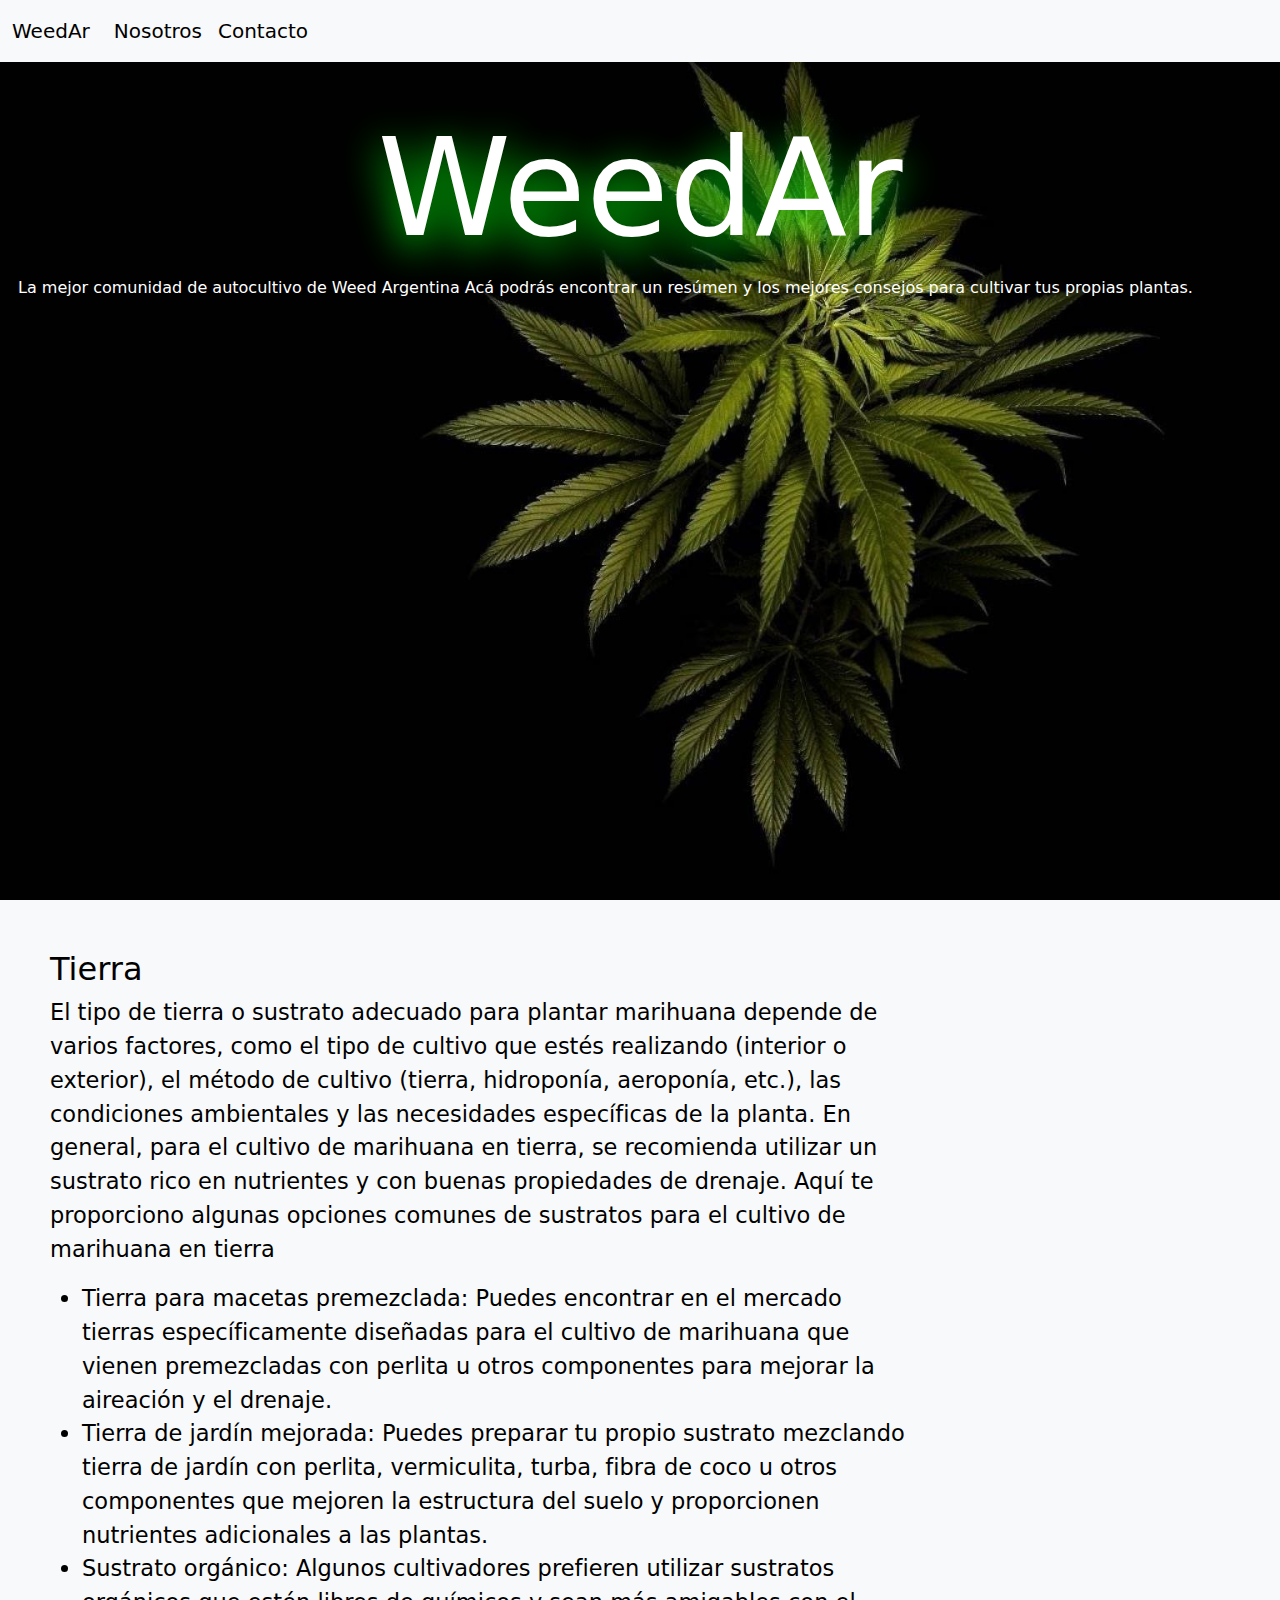
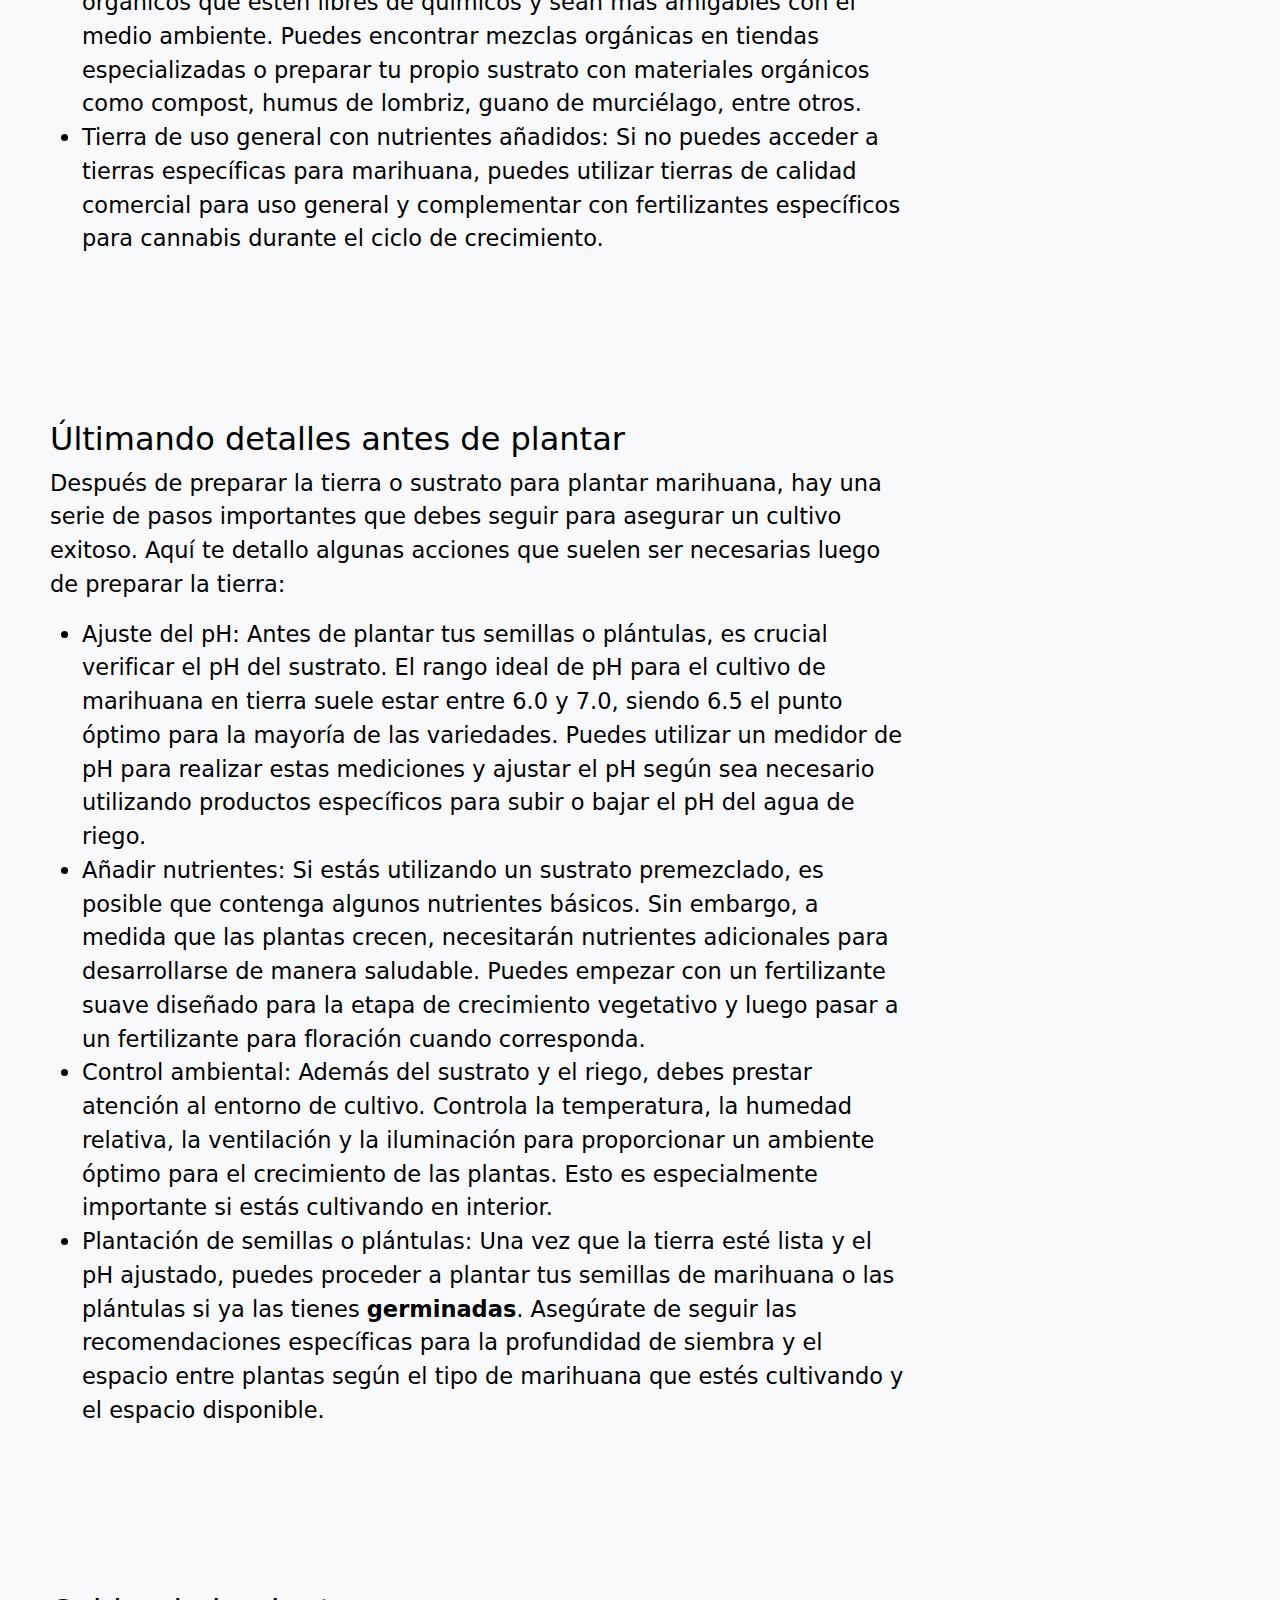
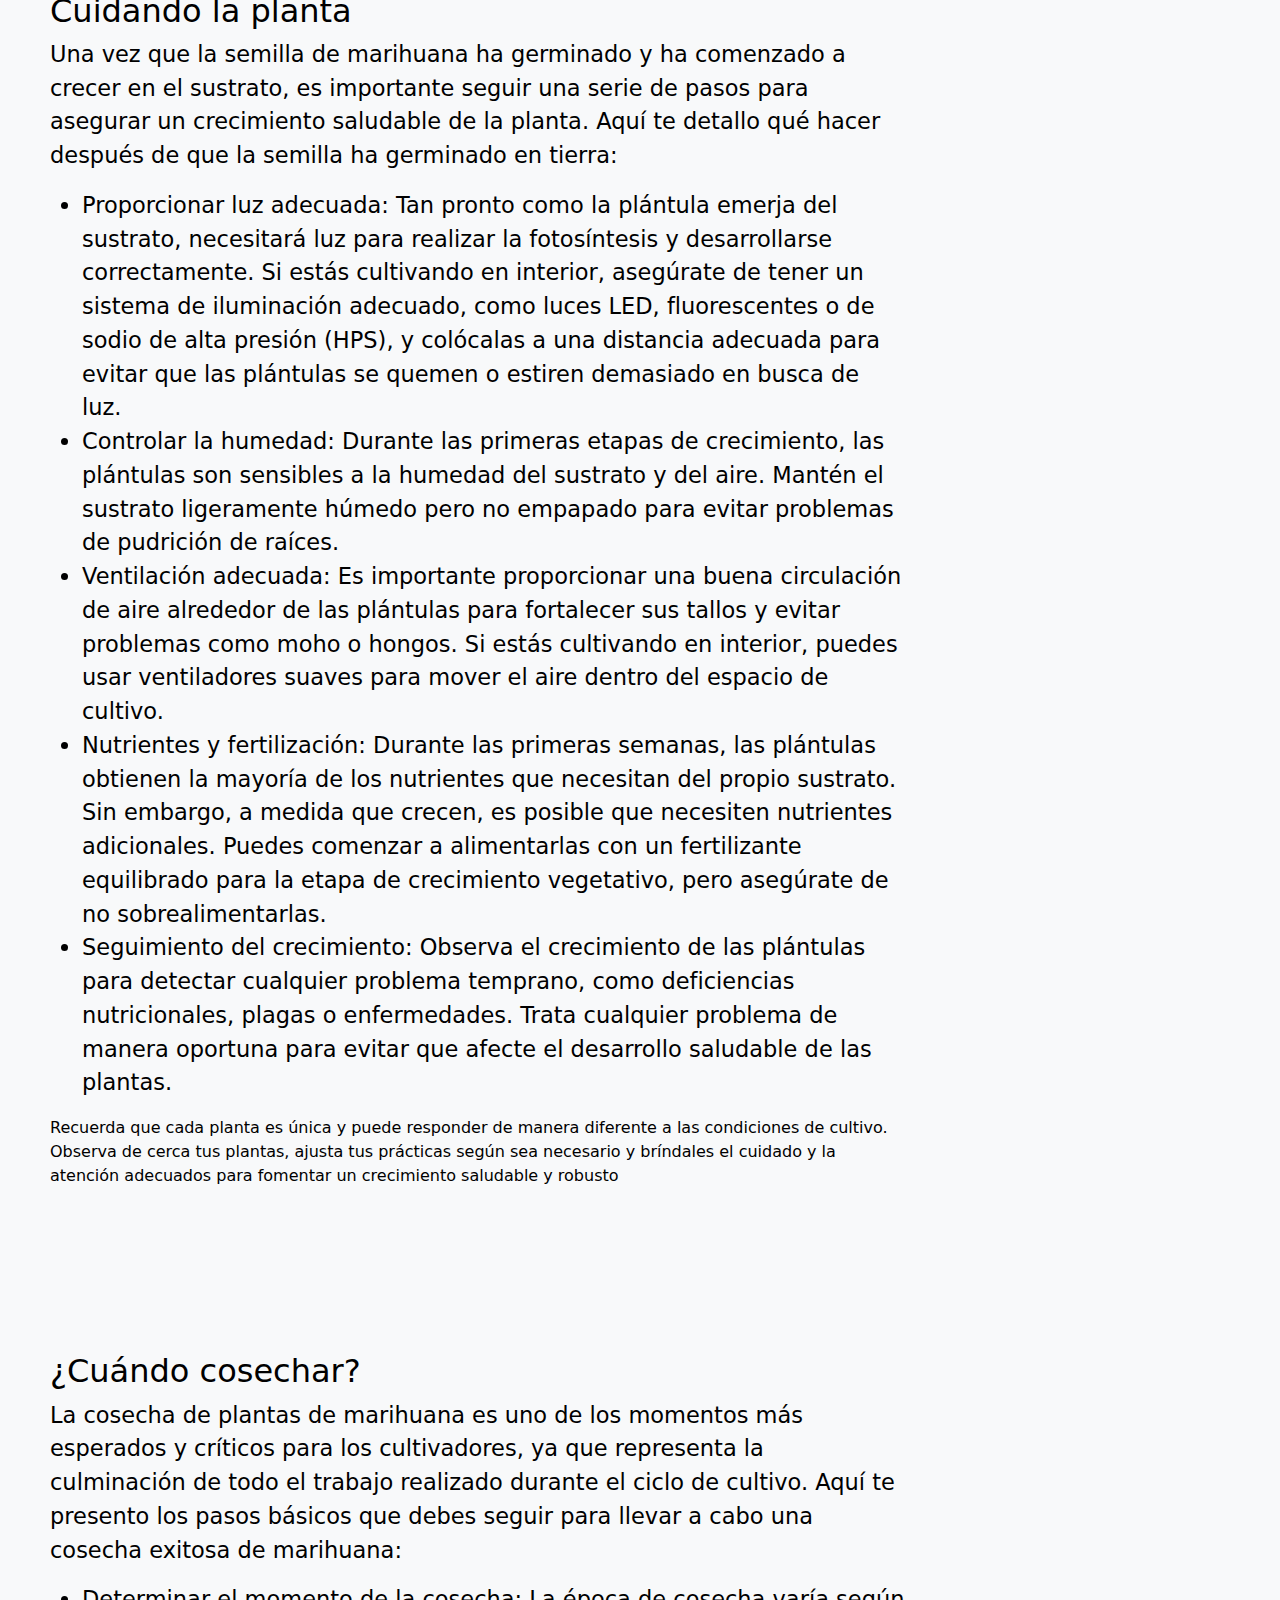
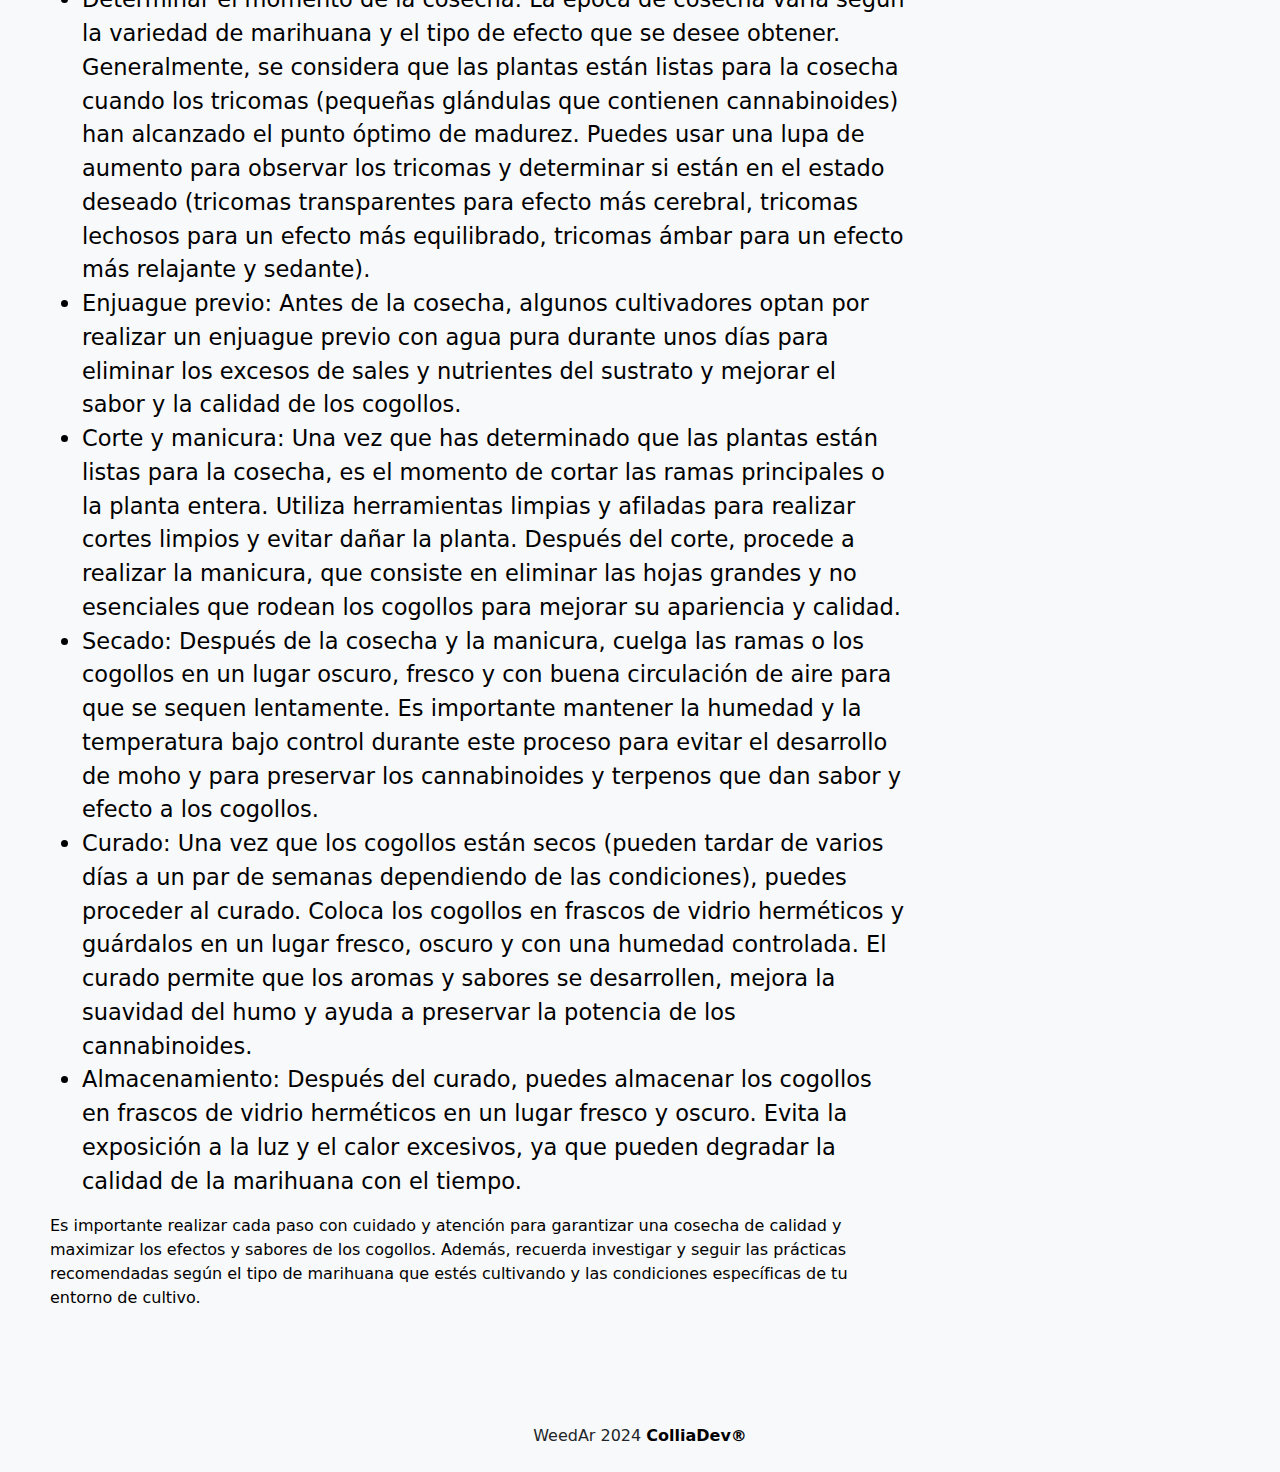
<file: index.html>
<!DOCTYPE html>
<html lang="es">
<head>
    <link rel="icon" href="Archivos/iconoWeed.png">
    <link href="https://cdn.jsdelivr.net/npm/bootstrap@5.3.3/dist/css/bootstrap.min.css" rel="stylesheet" integrity="sha384-QWTKZyjpPEjISv5WaRU9OFeRpok6YctnYmDr5pNlyT2bRjXh0JMhjY6hW+ALEwIH" crossorigin="anonymous">
    <link rel="stylesheet" href="estilo.css">
    <meta charset="UTF-8">
    <meta name="viewport" content="width=device-width, initial-scale=1.0">
    <title>WeedAr</title>
</head>
<body>
    <nav class="navbar navbar-expand-lg bg-body-tertiary">
        <div class="container-fluid">
          <a class="navbar-brand" href="#">WeedAr</a>
          <button class="navbar-toggler" type="button" data-bs-toggle="collapse" data-bs-target="#navbarNav" aria-controls="navbarNav" aria-expanded="false" aria-label="Toggle navigation">
            <span class="navbar-toggler-icon"></span>
          </button>
          <div class="collapse navbar-collapse" id="navbarNav">
            <ul class="navbar-nav">
              <li class="nav-item">
                <a class="nav-link active" aria-current="page" href="nosotros.html">Nosotros</a>
              </li>
              <li class="nav-item">
                <a class="nav-link active" href="contacto.html">Contacto</a>
              </li>
            </ul>
          </div>
        </div>
    </nav>


    <div class="inicio" id="inicio">
        <h1 class="titulo">
            WeedAr
        </h1>
        <h6>
            La mejor comunidad de autocultivo de Weed Argentina
            Acá podrás encontrar un resúmen y los mejores consejos para cultivar tus propias plantas. 
        </h6>
    </div>


    <section>
        <div class="info">
            <h2>
                Tierra
            </h2>
            <p>
                El tipo de tierra o sustrato adecuado para plantar marihuana depende de varios factores, como el tipo de cultivo que estés realizando (interior o exterior), el método de cultivo (tierra, hidroponía, aeroponía, etc.), las condiciones ambientales y las necesidades específicas de la planta. En general, para el cultivo de marihuana en tierra, se recomienda utilizar un sustrato rico en nutrientes y con buenas propiedades de drenaje. Aquí te proporciono algunas opciones comunes de sustratos para el cultivo de marihuana en tierra
                <ul>
                    <li>
                        Tierra para macetas premezclada: Puedes encontrar en el mercado tierras específicamente diseñadas para el cultivo de marihuana que vienen premezcladas con perlita u otros componentes para mejorar la aireación y el drenaje.
                    </li>
                    <li>
                        Tierra de jardín mejorada: Puedes preparar tu propio sustrato mezclando tierra de jardín con perlita, vermiculita, turba, fibra de coco u otros componentes que mejoren la estructura del suelo y proporcionen nutrientes adicionales a las plantas.
                    </li>
                    <li>
                        Sustrato orgánico: Algunos cultivadores prefieren utilizar sustratos orgánicos que estén libres de químicos y sean más amigables con el medio ambiente. Puedes encontrar mezclas orgánicas en tiendas especializadas o preparar tu propio sustrato con materiales orgánicos como compost, humus de lombriz, guano de murciélago, entre otros.
                    </li>
                    <li>
                        Tierra de uso general con nutrientes añadidos: Si no puedes acceder a tierras específicas para marihuana, puedes utilizar tierras de calidad comercial para uso general y complementar con fertilizantes específicos para cannabis durante el ciclo de crecimiento.
                    </li>
                </ul> 
            </p>
        </div>
        <img src="Archivos/tierra.png" alt="" id="tierra" class="tierra">
    </section><br><br>


    <section class="fondo1">
        <div class="info">
            <h2>
                Últimando detalles antes de plantar
            </h2>
            <p>
                Después de preparar la tierra o sustrato para plantar marihuana, hay una serie de pasos importantes que debes seguir para asegurar un cultivo exitoso. Aquí te detallo algunas acciones que suelen ser necesarias luego de preparar la tierra:
                <ul>
                    <li>
                        Ajuste del pH: Antes de plantar tus semillas o plántulas, es crucial verificar el pH del sustrato. El rango ideal de pH para el cultivo de marihuana en tierra suele estar entre 6.0 y 7.0, siendo 6.5 el punto óptimo para la mayoría de las variedades. Puedes utilizar un medidor de pH para realizar estas mediciones y ajustar el pH según sea necesario utilizando productos específicos para subir o bajar el pH del agua de riego.
                    </li>
                    <li>
                        Añadir nutrientes: Si estás utilizando un sustrato premezclado, es posible que contenga algunos nutrientes básicos. Sin embargo, a medida que las plantas crecen, necesitarán nutrientes adicionales para desarrollarse de manera saludable. Puedes empezar con un fertilizante suave diseñado para la etapa de crecimiento vegetativo y luego pasar a un fertilizante para floración cuando corresponda.
                    </li>
                    <li>
                        Control ambiental: Además del sustrato y el riego, debes prestar atención al entorno de cultivo. Controla la temperatura, la humedad relativa, la ventilación y la iluminación para proporcionar un ambiente óptimo para el crecimiento de las plantas. Esto es especialmente importante si estás cultivando en interior.
                    </li>
                    <li>
                        Plantación de semillas o plántulas: Una vez que la tierra esté lista y el pH ajustado, puedes proceder a plantar tus semillas de marihuana o las plántulas si ya las tienes <b>germinadas</b>. Asegúrate de seguir las recomendaciones específicas para la profundidad de siembra y el espacio entre plantas según el tipo de marihuana que estés cultivando y el espacio disponible.
                    </li>
                </ul>
            </p>
        </div>
        <img src="Archivos/plantar.png" alt="" id="plantar" class="plantar">
    </section><br><br>
    

    <section class="fondo2">
        <div class="info">
            <h2>
                Cuidando la planta
            </h2>
            <p>
                Una vez que la semilla de marihuana ha germinado y ha comenzado a crecer en el sustrato, es importante seguir una serie de pasos para asegurar un crecimiento saludable de la planta. Aquí te detallo qué hacer después de que la semilla ha germinado en tierra:
                <ul>
                    <li>
                        Proporcionar luz adecuada: Tan pronto como la plántula emerja del sustrato, necesitará luz para realizar la fotosíntesis y desarrollarse correctamente. Si estás cultivando en interior, asegúrate de tener un sistema de iluminación adecuado, como luces LED, fluorescentes o de sodio de alta presión (HPS), y colócalas a una distancia adecuada para evitar que las plántulas se quemen o estiren demasiado en busca de luz.
                    </li>
                    <li>
                        Controlar la humedad: Durante las primeras etapas de crecimiento, las plántulas son sensibles a la humedad del sustrato y del aire. Mantén el sustrato ligeramente húmedo pero no empapado para evitar problemas de pudrición de raíces.
                    </li>
                    <li>
                        Ventilación adecuada: Es importante proporcionar una buena circulación de aire alrededor de las plántulas para fortalecer sus tallos y evitar problemas como moho o hongos. Si estás cultivando en interior, puedes usar ventiladores suaves para mover el aire dentro del espacio de cultivo.
                    </li>
                    <li>
                        Nutrientes y fertilización: Durante las primeras semanas, las plántulas obtienen la mayoría de los nutrientes que necesitan del propio sustrato. Sin embargo, a medida que crecen, es posible que necesiten nutrientes adicionales. Puedes comenzar a alimentarlas con un fertilizante equilibrado para la etapa de crecimiento vegetativo, pero asegúrate de no sobrealimentarlas.
                    </li>
                    <li>
                        Seguimiento del crecimiento: Observa el crecimiento de las plántulas para detectar cualquier problema temprano, como deficiencias nutricionales, plagas o enfermedades. Trata cualquier problema de manera oportuna para evitar que afecte el desarrollo saludable de las plantas.
                    </li>
                </ul>
                Recuerda que cada planta es única y puede responder de manera diferente a las condiciones de cultivo. Observa de cerca tus plantas, ajusta tus prácticas según sea necesario y bríndales el cuidado y la atención adecuados para fomentar un crecimiento saludable y robusto
            </p>
        </div>
        <img src="Archivos/planta.png" alt="" id="planta" class="planta">
    </section><br><br>
    

    <section class="fondo3">
        <div class="info">
            <h2>
                ¿Cuándo cosechar?
            </h2>
            <p>

                La cosecha de plantas de marihuana es uno de los momentos más esperados y críticos para los cultivadores, ya que representa la culminación de todo el trabajo realizado durante el ciclo de cultivo. Aquí te presento los pasos básicos que debes seguir para llevar a cabo una cosecha exitosa de marihuana:
            <ul>
                <li>
                    Determinar el momento de la cosecha: La época de cosecha varía según la variedad de marihuana y el tipo de efecto que se desee obtener. Generalmente, se considera que las plantas están listas para la cosecha cuando los tricomas (pequeñas glándulas que contienen cannabinoides) han alcanzado el punto óptimo de madurez. Puedes usar una lupa de aumento para observar los tricomas y determinar si están en el estado deseado (tricomas transparentes para efecto más cerebral, tricomas lechosos para un efecto más equilibrado, tricomas ámbar para un efecto más relajante y sedante).
                </li>
                <li>
                    Enjuague previo: Antes de la cosecha, algunos cultivadores optan por realizar un enjuague previo con agua pura durante unos días para eliminar los excesos de sales y nutrientes del sustrato y mejorar el sabor y la calidad de los cogollos.
                </li>
                <li>Corte y manicura: Una vez que has determinado que las plantas están listas para la cosecha, es el momento de cortar las ramas principales o la planta entera. Utiliza herramientas limpias y afiladas para realizar cortes limpios y evitar dañar la planta. Después del corte, procede a realizar la manicura, que consiste en eliminar las hojas grandes y no esenciales que rodean los cogollos para mejorar su apariencia y calidad.</li>
                <li>
                    Secado: Después de la cosecha y la manicura, cuelga las ramas o los cogollos en un lugar oscuro, fresco y con buena circulación de aire para que se sequen lentamente. Es importante mantener la humedad y la temperatura bajo control durante este proceso para evitar el desarrollo de moho y para preservar los cannabinoides y terpenos que dan sabor y efecto a los cogollos.
                </li>
                <li>
                    Curado: Una vez que los cogollos están secos (pueden tardar de varios días a un par de semanas dependiendo de las condiciones), puedes proceder al curado. Coloca los cogollos en frascos de vidrio herméticos y guárdalos en un lugar fresco, oscuro y con una humedad controlada. El curado permite que los aromas y sabores se desarrollen, mejora la suavidad del humo y ayuda a preservar la potencia de los cannabinoides.
                </li>
                <li>
                    Almacenamiento: Después del curado, puedes almacenar los cogollos en frascos de vidrio herméticos en un lugar fresco y oscuro. Evita la exposición a la luz y el calor excesivos, ya que pueden degradar la calidad de la marihuana con el tiempo.
                </li>
            </ul>
            Es importante realizar cada paso con cuidado y atención para garantizar una cosecha de calidad y maximizar los efectos y sabores de los cogollos. Además, recuerda investigar y seguir las prácticas recomendadas según el tipo de marihuana que estés cultivando y las condiciones específicas de tu entorno de cultivo.
            </p>
        </div>
        <img src="Archivos/cosecha.png" alt="" id="cosecha" class="cosecha">
    </section><br><br>



    
    <footer class="footer">
        WeedAr 2024 <a href="https://www.instagram.com/colliadev/" target="_blank" class="miPerfil footer"><b>ColliaDev®</b></a>
    </footer><br>
    <script src="codigo.js"></script>
    <script src="https://cdn.jsdelivr.net/npm/bootstrap@5.3.3/dist/js/bootstrap.bundle.min.js" integrity="sha384-YvpcrYf0tY3lHB60NNkmXc5s9fDVZLESaAA55NDzOxhy9GkcIdslK1eN7N6jIeHz" crossorigin="anonymous"></script>
</body>
</html>
</file>
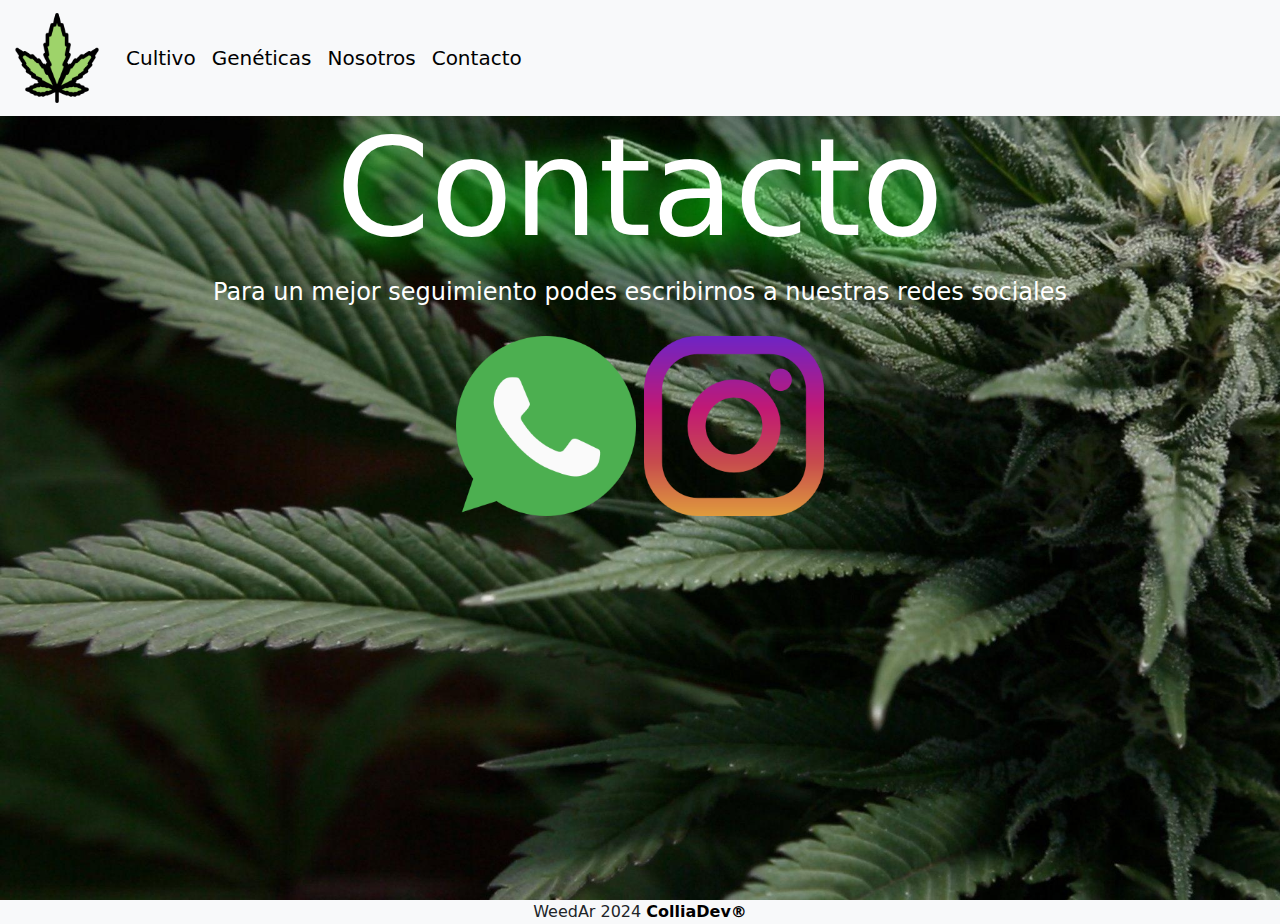
<file: contacto.html>
<!DOCTYPE html>
<html lang="en">

<head>
  <link rel="icon" href="Archivos/iconoWeed.png">
  <link href="https://cdn.jsdelivr.net/npm/bootstrap@5.3.3/dist/css/bootstrap.min.css" rel="stylesheet"
    integrity="sha384-QWTKZyjpPEjISv5WaRU9OFeRpok6YctnYmDr5pNlyT2bRjXh0JMhjY6hW+ALEwIH" crossorigin="anonymous">
  <link rel="stylesheet" href="estilo.css">
  <meta charset="UTF-8">
  <meta name="viewport" content="width=device-width, initial-scale=1.0">
  <title>Document</title>
</head>

<body>

  <nav class="navbar navbar-expand-lg bg-body-tertiary">
    <div class="container-fluid">
      <a class="navbar-brand" href="index.html"><img src="Archivos/iconoWeed.png" alt="" class="logoWeed"></a>
      <button class="navbar-toggler" type="button" data-bs-toggle="collapse" data-bs-target="#navbarNav"
        aria-controls="navbarNav" aria-expanded="false" aria-label="Toggle navigation">
        <span class="navbar-toggler-icon"></span>
      </button>
      <div class="collapse navbar-collapse" id="navbarNav">
        <ul class="navbar-nav">
          <li class="nav-item">
            <a class="nav-link active" aria-current="page" href="cultivo.html">Cultivo</a>
          </li>
          <li class="nav-item">
            <a class="nav-link active" href="geneticas.html">Genéticas</a>
          </li>
          <li class="nav-item">
            <a class="nav-link active" aria-current="page" href="nosotros.html">Nosotros</a>
          </li>
          <li class="nav-item">
            <a class="nav-link active" href="contacto.html">Contacto</a>
          </li>
        </ul>
      </div>
    </div>
  </nav>


  <div class="inicio fondoCon" id="inicio">
    <h1 class="titulo">
      Contacto
    </h1>
    <h4>
      Para un mejor seguimiento podes escribirnos a nuestras redes sociales <br><br>
      <a href="" target="_blank"><img src="Archivos/wp.png" alt="" class="insta"></a>
      <a href="https://www.instagram.com/" target="_blank"><img src="Archivos/insta.png" alt="" class="insta"></a>
    </h4>
  </div>


  <footer class="footer">
    WeedAr 2024 <a href="https://www.instagram.com/colliadev/" target="_blank"
      class="miPerfil footer"><b>ColliaDev®</b></a>
  </footer>



  <script src="codigo.js"></script>
  <script src="https://cdn.jsdelivr.net/npm/bootstrap@5.3.3/dist/js/bootstrap.bundle.min.js"
    integrity="sha384-YvpcrYf0tY3lHB60NNkmXc5s9fDVZLESaAA55NDzOxhy9GkcIdslK1eN7N6jIeHz"
    crossorigin="anonymous"></script>

</body>

</html>
</file>
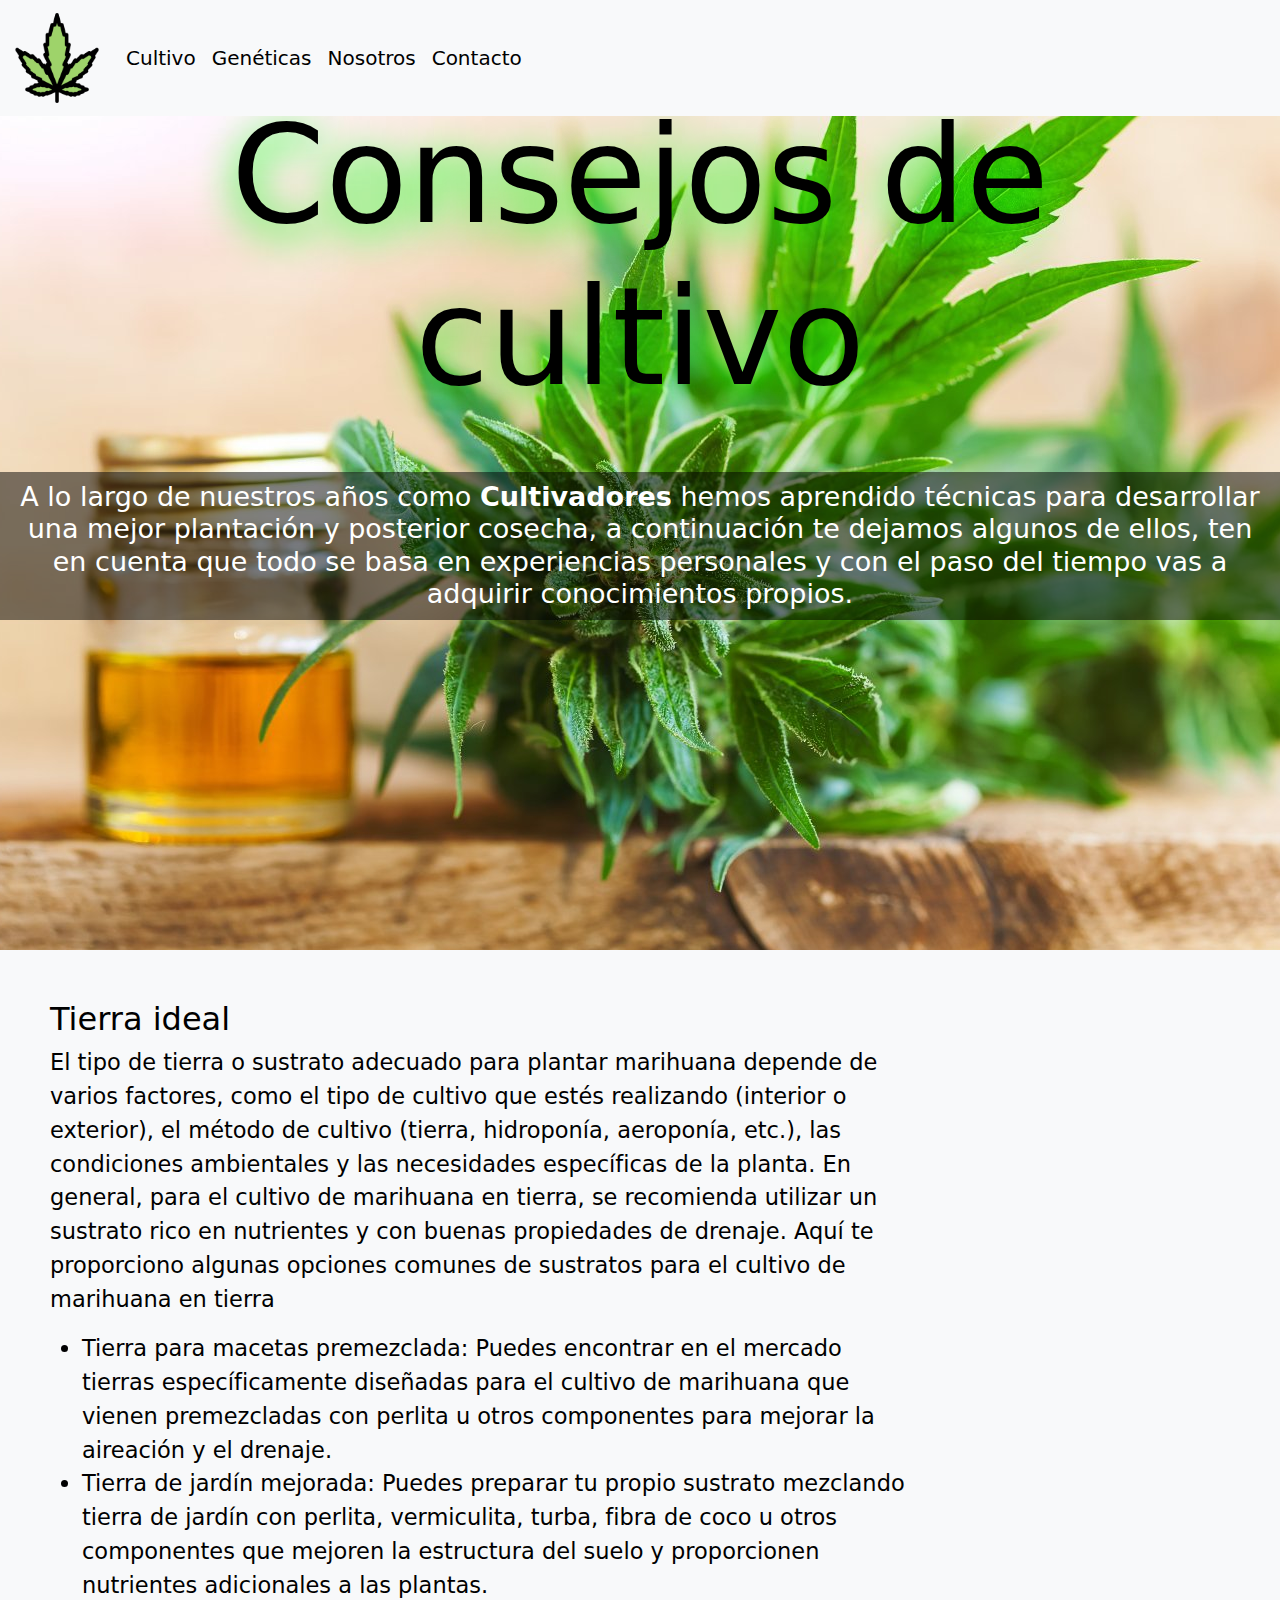
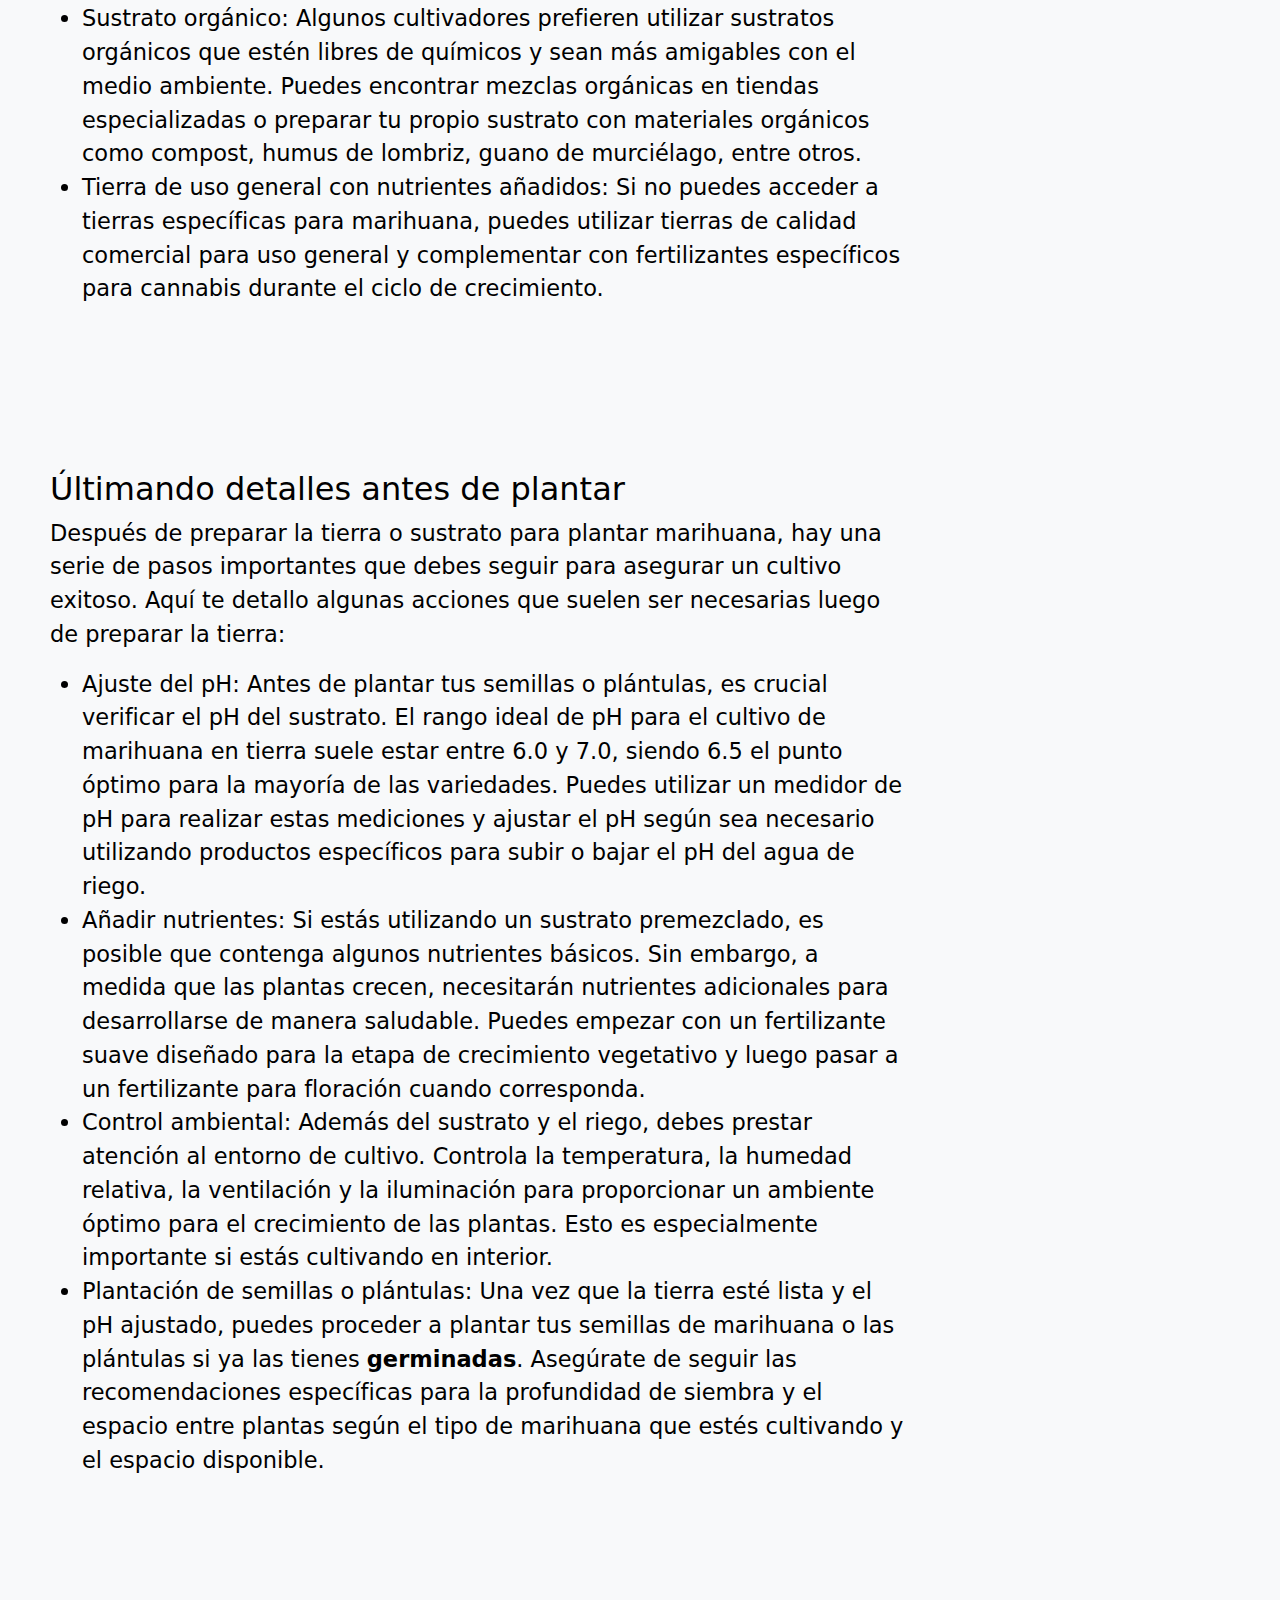
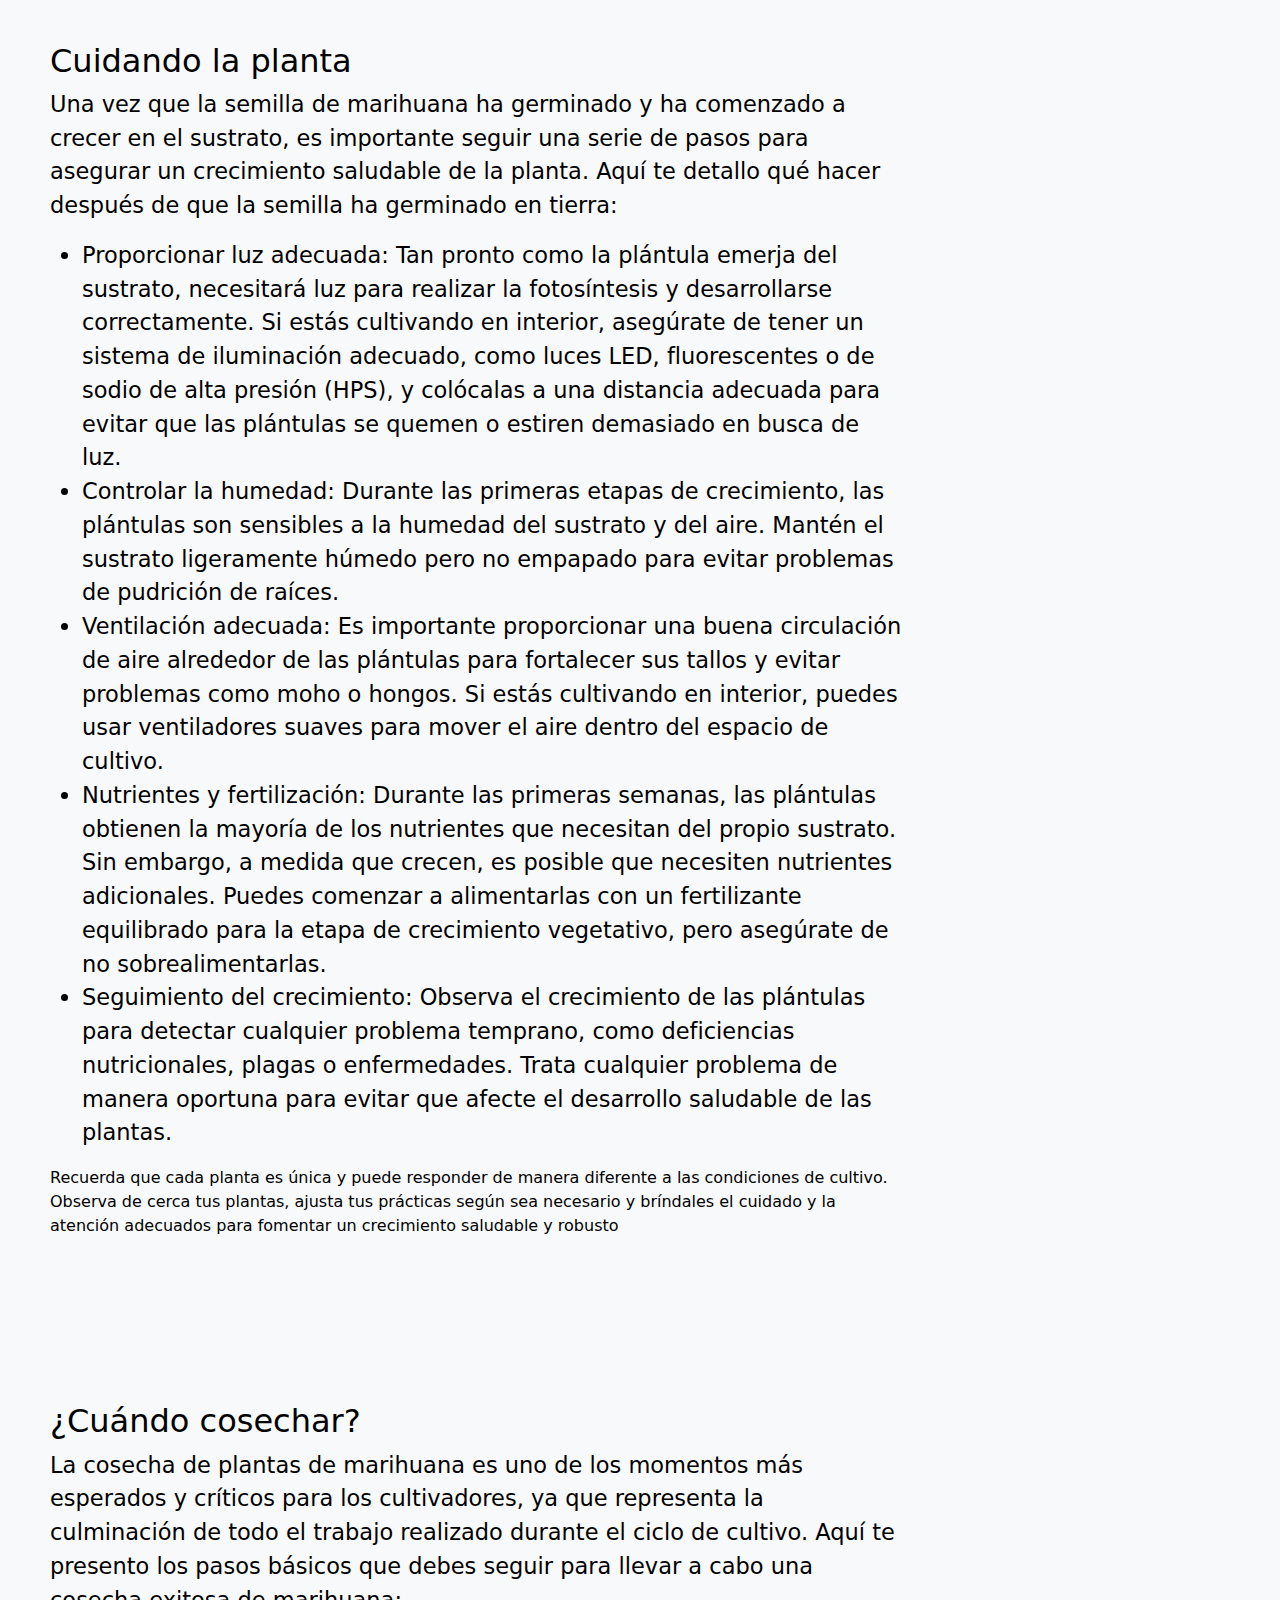
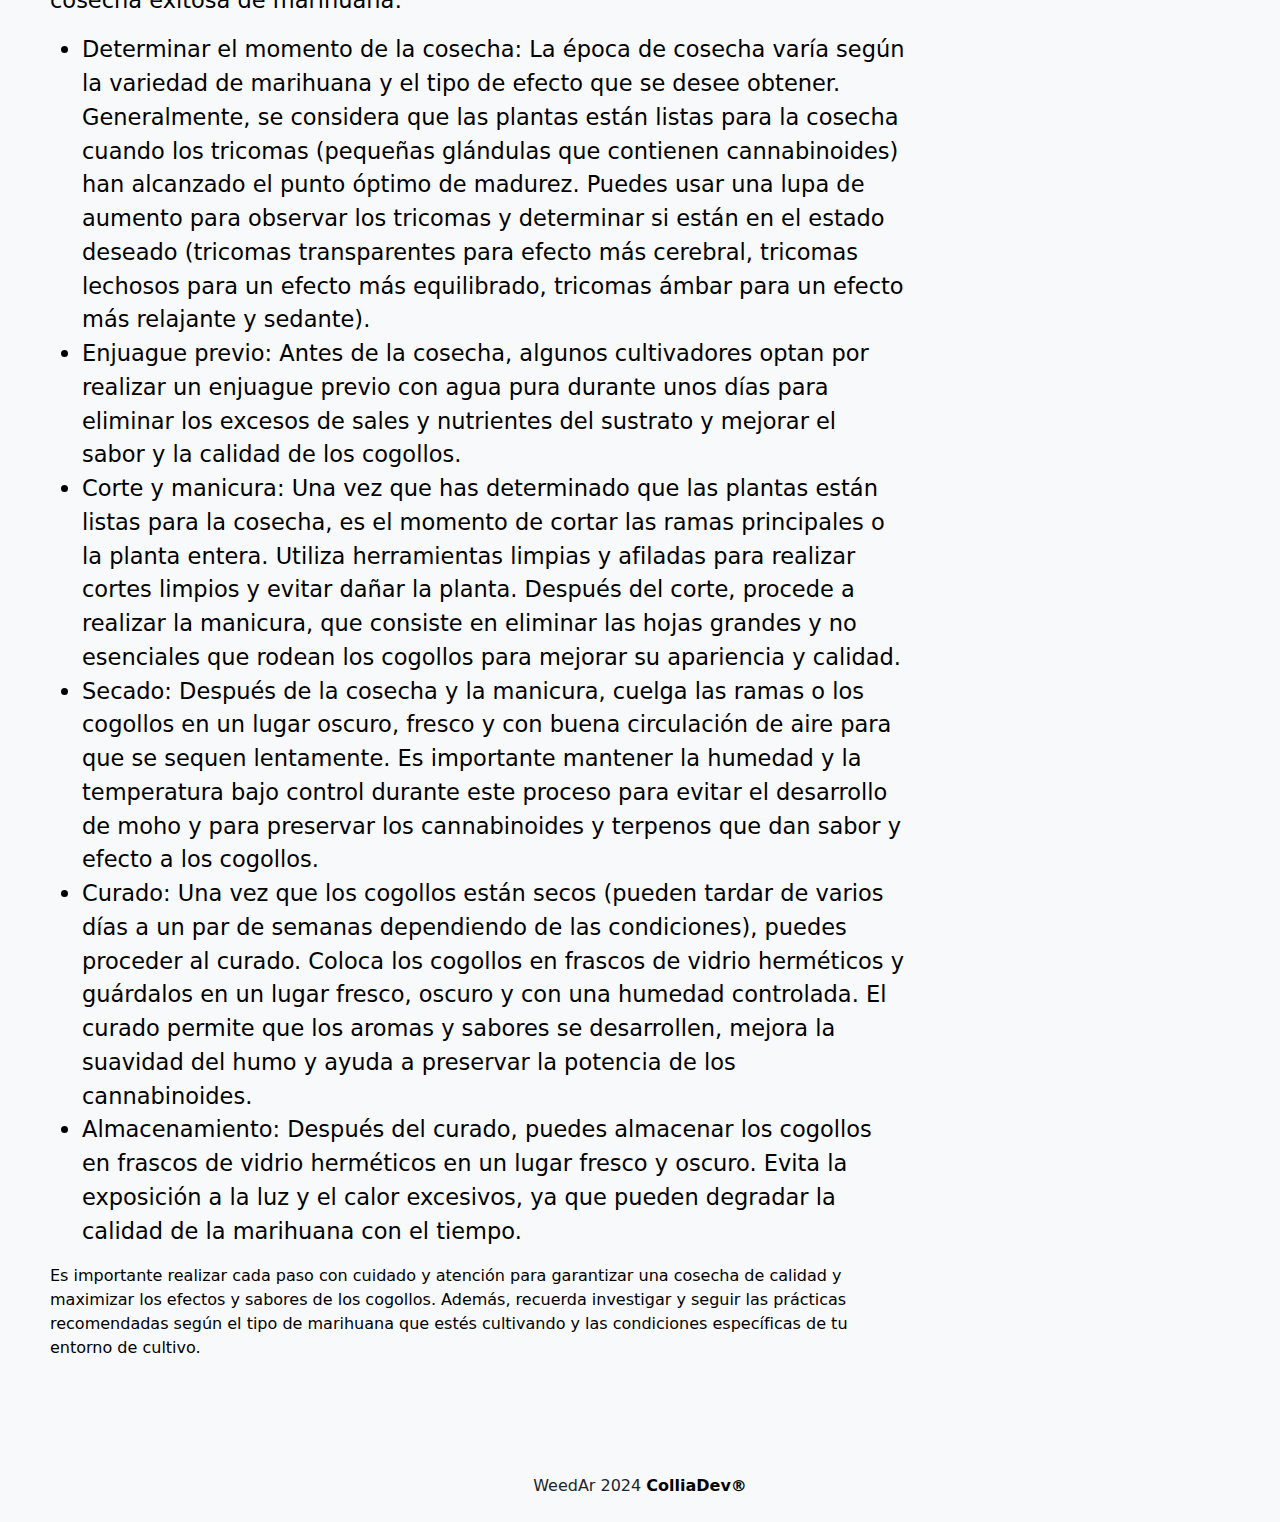
<file: cultivo.html>
<!DOCTYPE html>
<html lang="es">

<head>
    <link rel="icon" href="Archivos/iconoWeed.png">
    <link href="https://cdn.jsdelivr.net/npm/bootstrap@5.3.3/dist/css/bootstrap.min.css" rel="stylesheet"
        integrity="sha384-QWTKZyjpPEjISv5WaRU9OFeRpok6YctnYmDr5pNlyT2bRjXh0JMhjY6hW+ALEwIH" crossorigin="anonymous">
    <link rel="stylesheet" href="estilo.css">
    <meta charset="UTF-8">
    <meta name="viewport" content="width=device-width, initial-scale=1.0">
    <title>WeedAr</title>
</head>

<body>
    <nav class="navbar navbar-expand-lg bg-body-tertiary">
        <div class="container-fluid">
            <a class="navbar-brand" href="index.html"><img src="Archivos/iconoWeed.png" alt="" class="logoWeed"></a>
            <button class="navbar-toggler" type="button" data-bs-toggle="collapse" data-bs-target="#navbarNav"
                aria-controls="navbarNav" aria-expanded="false" aria-label="Toggle navigation">
                <span class="navbar-toggler-icon"></span>
            </button>
            <div class="collapse navbar-collapse" id="navbarNav">
                <ul class="navbar-nav">
                    <li class="nav-item">
                        <a class="nav-link active" aria-current="page" href="cultivo.html">Cultivo</a>
                    </li>
                    <li class="nav-item">
                        <a class="nav-link active" href="geneticas.html">Genéticas</a>
                    </li>
                    <li class="nav-item">
                        <a class="nav-link active" aria-current="page" href="nosotros.html">Nosotros</a>
                    </li>
                    <li class="nav-item">
                        <a class="nav-link active" href="contacto.html">Contacto</a>
                    </li>
                </ul>
            </div>
        </div>
    </nav>


    <section class="cultivo" id="inicio">
        <div>
            <h1 class="tituloCultivo">
                Consejos de cultivo
            </h1>
            <div class="divCultivo">
                <h4 class="pCultivo">
                    A lo largo de nuestros años como <b>Cultivadores</b> hemos aprendido técnicas para desarrollar una
                    mejor plantación y posterior cosecha, a continuación te dejamos algunos de ellos, ten en cuenta que
                    todo se basa en experiencias personales y con el paso del tiempo vas a adquirir conocimientos
                    propios.
                </h4>
            </div>
        </div>
    </section>



    <section>
        <div class="info">
            <h2>
                Tierra ideal
            </h2>
            <p>
                El tipo de tierra o sustrato adecuado para plantar marihuana depende de varios factores, como el tipo de
                cultivo que estés realizando (interior o exterior), el método de cultivo (tierra, hidroponía, aeroponía,
                etc.), las condiciones ambientales y las necesidades específicas de la planta. En general, para el
                cultivo de marihuana en tierra, se recomienda utilizar un sustrato rico en nutrientes y con buenas
                propiedades de drenaje. Aquí te proporciono algunas opciones comunes de sustratos para el cultivo de
                marihuana en tierra
            <ul>
                <li>
                    Tierra para macetas premezclada: Puedes encontrar en el mercado tierras específicamente diseñadas
                    para el cultivo de marihuana que vienen premezcladas con perlita u otros componentes para mejorar la
                    aireación y el drenaje.
                </li>
                <li>
                    Tierra de jardín mejorada: Puedes preparar tu propio sustrato mezclando tierra de jardín con
                    perlita, vermiculita, turba, fibra de coco u otros componentes que mejoren la estructura del suelo y
                    proporcionen nutrientes adicionales a las plantas.
                </li>
                <li>
                    Sustrato orgánico: Algunos cultivadores prefieren utilizar sustratos orgánicos que estén libres de
                    químicos y sean más amigables con el medio ambiente. Puedes encontrar mezclas orgánicas en tiendas
                    especializadas o preparar tu propio sustrato con materiales orgánicos como compost, humus de
                    lombriz, guano de murciélago, entre otros.
                </li>
                <li>
                    Tierra de uso general con nutrientes añadidos: Si no puedes acceder a tierras específicas para
                    marihuana, puedes utilizar tierras de calidad comercial para uso general y complementar con
                    fertilizantes específicos para cannabis durante el ciclo de crecimiento.
                </li>
            </ul>
            </p>
        </div>
        <img src="Archivos/tierra.png" alt="" id="tierra" class="tierra">
    </section><br><br>


    <section class="fondo1">
        <div class="info">
            <h2>
                Últimando detalles antes de plantar
            </h2>
            <p>
                Después de preparar la tierra o sustrato para plantar marihuana, hay una serie de pasos importantes que
                debes seguir para asegurar un cultivo exitoso. Aquí te detallo algunas acciones que suelen ser
                necesarias luego de preparar la tierra:
            <ul>
                <li>
                    Ajuste del pH: Antes de plantar tus semillas o plántulas, es crucial verificar el pH del sustrato.
                    El rango ideal de pH para el cultivo de marihuana en tierra suele estar entre 6.0 y 7.0, siendo 6.5
                    el punto óptimo para la mayoría de las variedades. Puedes utilizar un medidor de pH para realizar
                    estas mediciones y ajustar el pH según sea necesario utilizando productos específicos para subir o
                    bajar el pH del agua de riego.
                </li>
                <li>
                    Añadir nutrientes: Si estás utilizando un sustrato premezclado, es posible que contenga algunos
                    nutrientes básicos. Sin embargo, a medida que las plantas crecen, necesitarán nutrientes adicionales
                    para desarrollarse de manera saludable. Puedes empezar con un fertilizante suave diseñado para la
                    etapa de crecimiento vegetativo y luego pasar a un fertilizante para floración cuando corresponda.
                </li>
                <li>
                    Control ambiental: Además del sustrato y el riego, debes prestar atención al entorno de cultivo.
                    Controla la temperatura, la humedad relativa, la ventilación y la iluminación para proporcionar un
                    ambiente óptimo para el crecimiento de las plantas. Esto es especialmente importante si estás
                    cultivando en interior.
                </li>
                <li>
                    Plantación de semillas o plántulas: Una vez que la tierra esté lista y el pH ajustado, puedes
                    proceder a plantar tus semillas de marihuana o las plántulas si ya las tienes <b>germinadas</b>.
                    Asegúrate de seguir las recomendaciones específicas para la profundidad de siembra y el espacio
                    entre plantas según el tipo de marihuana que estés cultivando y el espacio disponible.
                </li>
            </ul>
            </p>
        </div>
        <img src="Archivos/plantar.png" alt="" id="plantar" class="plantar">
    </section><br><br>


    <section class="fondo2">
        <div class="info">
            <h2>
                Cuidando la planta
            </h2>
            <p>
                Una vez que la semilla de marihuana ha germinado y ha comenzado a crecer en el sustrato, es importante
                seguir una serie de pasos para asegurar un crecimiento saludable de la planta. Aquí te detallo qué hacer
                después de que la semilla ha germinado en tierra:
            <ul>
                <li>
                    Proporcionar luz adecuada: Tan pronto como la plántula emerja del sustrato, necesitará luz para
                    realizar la fotosíntesis y desarrollarse correctamente. Si estás cultivando en interior, asegúrate
                    de tener un sistema de iluminación adecuado, como luces LED, fluorescentes o de sodio de alta
                    presión (HPS), y colócalas a una distancia adecuada para evitar que las plántulas se quemen o
                    estiren demasiado en busca de luz.
                </li>
                <li>
                    Controlar la humedad: Durante las primeras etapas de crecimiento, las plántulas son sensibles a la
                    humedad del sustrato y del aire. Mantén el sustrato ligeramente húmedo pero no empapado para evitar
                    problemas de pudrición de raíces.
                </li>
                <li>
                    Ventilación adecuada: Es importante proporcionar una buena circulación de aire alrededor de las
                    plántulas para fortalecer sus tallos y evitar problemas como moho o hongos. Si estás cultivando en
                    interior, puedes usar ventiladores suaves para mover el aire dentro del espacio de cultivo.
                </li>
                <li>
                    Nutrientes y fertilización: Durante las primeras semanas, las plántulas obtienen la mayoría de los
                    nutrientes que necesitan del propio sustrato. Sin embargo, a medida que crecen, es posible que
                    necesiten nutrientes adicionales. Puedes comenzar a alimentarlas con un fertilizante equilibrado
                    para la etapa de crecimiento vegetativo, pero asegúrate de no sobrealimentarlas.
                </li>
                <li>
                    Seguimiento del crecimiento: Observa el crecimiento de las plántulas para detectar cualquier
                    problema temprano, como deficiencias nutricionales, plagas o enfermedades. Trata cualquier problema
                    de manera oportuna para evitar que afecte el desarrollo saludable de las plantas.
                </li>
            </ul>
            Recuerda que cada planta es única y puede responder de manera diferente a las condiciones de cultivo.
            Observa de cerca tus plantas, ajusta tus prácticas según sea necesario y bríndales el cuidado y la atención
            adecuados para fomentar un crecimiento saludable y robusto
            </p>
        </div>
        <img src="Archivos/planta.png" alt="" id="planta" class="planta">
    </section><br><br>


    <section class="fondo3">
        <div class="info">
            <h2>
                ¿Cuándo cosechar?
            </h2>
            <p>

                La cosecha de plantas de marihuana es uno de los momentos más esperados y críticos para los
                cultivadores, ya que representa la culminación de todo el trabajo realizado durante el ciclo de cultivo.
                Aquí te presento los pasos básicos que debes seguir para llevar a cabo una cosecha exitosa de marihuana:
            <ul>
                <li>
                    Determinar el momento de la cosecha: La época de cosecha varía según la variedad de marihuana y el
                    tipo de efecto que se desee obtener. Generalmente, se considera que las plantas están listas para la
                    cosecha cuando los tricomas (pequeñas glándulas que contienen cannabinoides) han alcanzado el punto
                    óptimo de madurez. Puedes usar una lupa de aumento para observar los tricomas y determinar si están
                    en el estado deseado (tricomas transparentes para efecto más cerebral, tricomas lechosos para un
                    efecto más equilibrado, tricomas ámbar para un efecto más relajante y sedante).
                </li>
                <li>
                    Enjuague previo: Antes de la cosecha, algunos cultivadores optan por realizar un enjuague previo con
                    agua pura durante unos días para eliminar los excesos de sales y nutrientes del sustrato y mejorar
                    el sabor y la calidad de los cogollos.
                </li>
                <li>Corte y manicura: Una vez que has determinado que las plantas están listas para la cosecha, es el
                    momento de cortar las ramas principales o la planta entera. Utiliza herramientas limpias y afiladas
                    para realizar cortes limpios y evitar dañar la planta. Después del corte, procede a realizar la
                    manicura, que consiste en eliminar las hojas grandes y no esenciales que rodean los cogollos para
                    mejorar su apariencia y calidad.</li>
                <li>
                    Secado: Después de la cosecha y la manicura, cuelga las ramas o los cogollos en un lugar oscuro,
                    fresco y con buena circulación de aire para que se sequen lentamente. Es importante mantener la
                    humedad y la temperatura bajo control durante este proceso para evitar el desarrollo de moho y para
                    preservar los cannabinoides y terpenos que dan sabor y efecto a los cogollos.
                </li>
                <li>
                    Curado: Una vez que los cogollos están secos (pueden tardar de varios días a un par de semanas
                    dependiendo de las condiciones), puedes proceder al curado. Coloca los cogollos en frascos de vidrio
                    herméticos y guárdalos en un lugar fresco, oscuro y con una humedad controlada. El curado permite
                    que los aromas y sabores se desarrollen, mejora la suavidad del humo y ayuda a preservar la potencia
                    de los cannabinoides.
                </li>
                <li>
                    Almacenamiento: Después del curado, puedes almacenar los cogollos en frascos de vidrio herméticos en
                    un lugar fresco y oscuro. Evita la exposición a la luz y el calor excesivos, ya que pueden degradar
                    la calidad de la marihuana con el tiempo.
                </li>
            </ul>
            Es importante realizar cada paso con cuidado y atención para garantizar una cosecha de calidad y maximizar
            los efectos y sabores de los cogollos. Además, recuerda investigar y seguir las prácticas recomendadas según
            el tipo de marihuana que estés cultivando y las condiciones específicas de tu entorno de cultivo.
            </p>
        </div>
        <img src="Archivos/cosecha.png" alt="" id="cosecha" class="cosecha">
    </section><br><br>




    <footer class="footer">
        WeedAr 2024 <a href="https://www.instagram.com/colliadev/" target="_blank"
            class="miPerfil footer"><b>ColliaDev®</b></a>
    </footer><br>
    <script src="codigo.js"></script>
    <script src="https://cdn.jsdelivr.net/npm/bootstrap@5.3.3/dist/js/bootstrap.bundle.min.js"
        integrity="sha384-YvpcrYf0tY3lHB60NNkmXc5s9fDVZLESaAA55NDzOxhy9GkcIdslK1eN7N6jIeHz"
        crossorigin="anonymous"></script>
</body>

</html>
</file>
<file: estilo.css>
body{
    background-color: #f8f9fa;
}
section{
    height: auto;
    display: flex;
    text-align: start;
    color: #000;
    margin: 50px 0px;
}
.inicio{
    padding: 12vh 2vh;
    color: #ffffff;
    height: 100vh;
    background: url(Archivos/fondeNegroCentro.jpg);
    background-size: cover;
}
section img{
    width: 25vh;
    height: 25vh;
    margin: 0 50px;
}
section .info{
    margin: 0 50px;
}
.tierra{
    position: relative;
    right: -50px;
    opacity: 0;
}
.efecto-tierra{
    left: 0px;
    opacity: 1;
    transition: 1s linear;
}
.planta{
    transform: scale(0.5);
    opacity: 0;
}
.efecto-planta{
    transform: scale(1);
    opacity: 1;
    transition: 1s linear;
}
.cosecha{
    position: relative;
    bottom: -80px;
    opacity: 0;
}
.efecto-cosecha{
    opacity: 1;
    bottom: 0;
    transition: 1s linear;
}
.plantar{
    transform: scale(0.5);
    opacity: 0;
}
.efecto-plantar{
    transform: scale(1);
    opacity: 1;
    transition: 1s linear;
}
p,li{
    font-size: 2.5vh;
}
a{
    text-decoration: none;
    color: #000;
}
.footer{
    text-align: center;
}
nav{
    z-index: 1000;
  position: fixed !important;
  top: 0 !important;
  width: 100%;
}
.nav-item{
    font-size: 20px;
}
.fondoNos{
    background: url(Archivos/fondoNegro.jpg);
    background-size: cover;
}
.fondoCon{
    background: url(Archivos/hojasGrandes.jpg);
    background-size: cover;
}
.insta{
    width: 20vh;
    height: 20vh;
}
h1{
    text-align: center;
    font-size: 15vh;
    text-shadow: 0px 10px 40px rgb(0, 255, 10);
}
h4{
    text-align: center;
}
.cultivo{
    align-self: center;
    height: 100vh;
    background: url(Archivos/wallpaperuse.com-hemp-wallpaper-530691.jpg);
    background-position: center;
}
.tituloCultivo{
    padding: 5vh;
}
.pCultivo{
    font-size: 3vh;
    padding: 1vh;
}
.divCultivo{
    background: rgba(0, 0, 0, 0.5); /* Fondo negro con 50% de opacidad */
    color: rgb(255, 255, 255);
}

.tituloGene{
    background: url(Archivos/fondoGene.jpg);
    padding: 12vh 2vh;
    color: #000000;
    height: 100vh;
    background-size: cover;
}
.bancos{
    margin-top: 5vh;
    padding: 1vh;
}
.logoWeed{
    width: 10vh;
}


@media only screen and (max-width: 768px) {
    .inicio{
        background-position: right;
        padding: 100px;
        background-size: cover;
        background-position: center;
    }
    section{
        display: block;
        height: auto;
        background-size: contain;
        text-align: center;
    }
    ul{
        padding: 0;
        margin: 0;
    }
    li{
        text-align: start;
    }
    .fondoNos{
        background: url(Archivos/fondoNegro.jpg);
        background-size: cover;
        background-position: 70%;
    }
    .fondoCon{
        background: url(Archivos/hojasGrandes.jpg);
        background-size: cover;
        background-position: center;
    }
    h1{
        margin-top: 20vh;
        font-size: 7vh;
        text-shadow: 0px 10px 40px rgb(0, 255, 10);
    }
    h6{
        text-align: start;
    }
    .insta{
        width: 10vh;
        height: 10vh;
    }
    .tituloCultivo{
        margin-top: 0;
    }
    .navbar{
        --bs-navbar-padding-y: 0;
    }
    .genes{
        padding: 2vh;
    }
}
</file>
